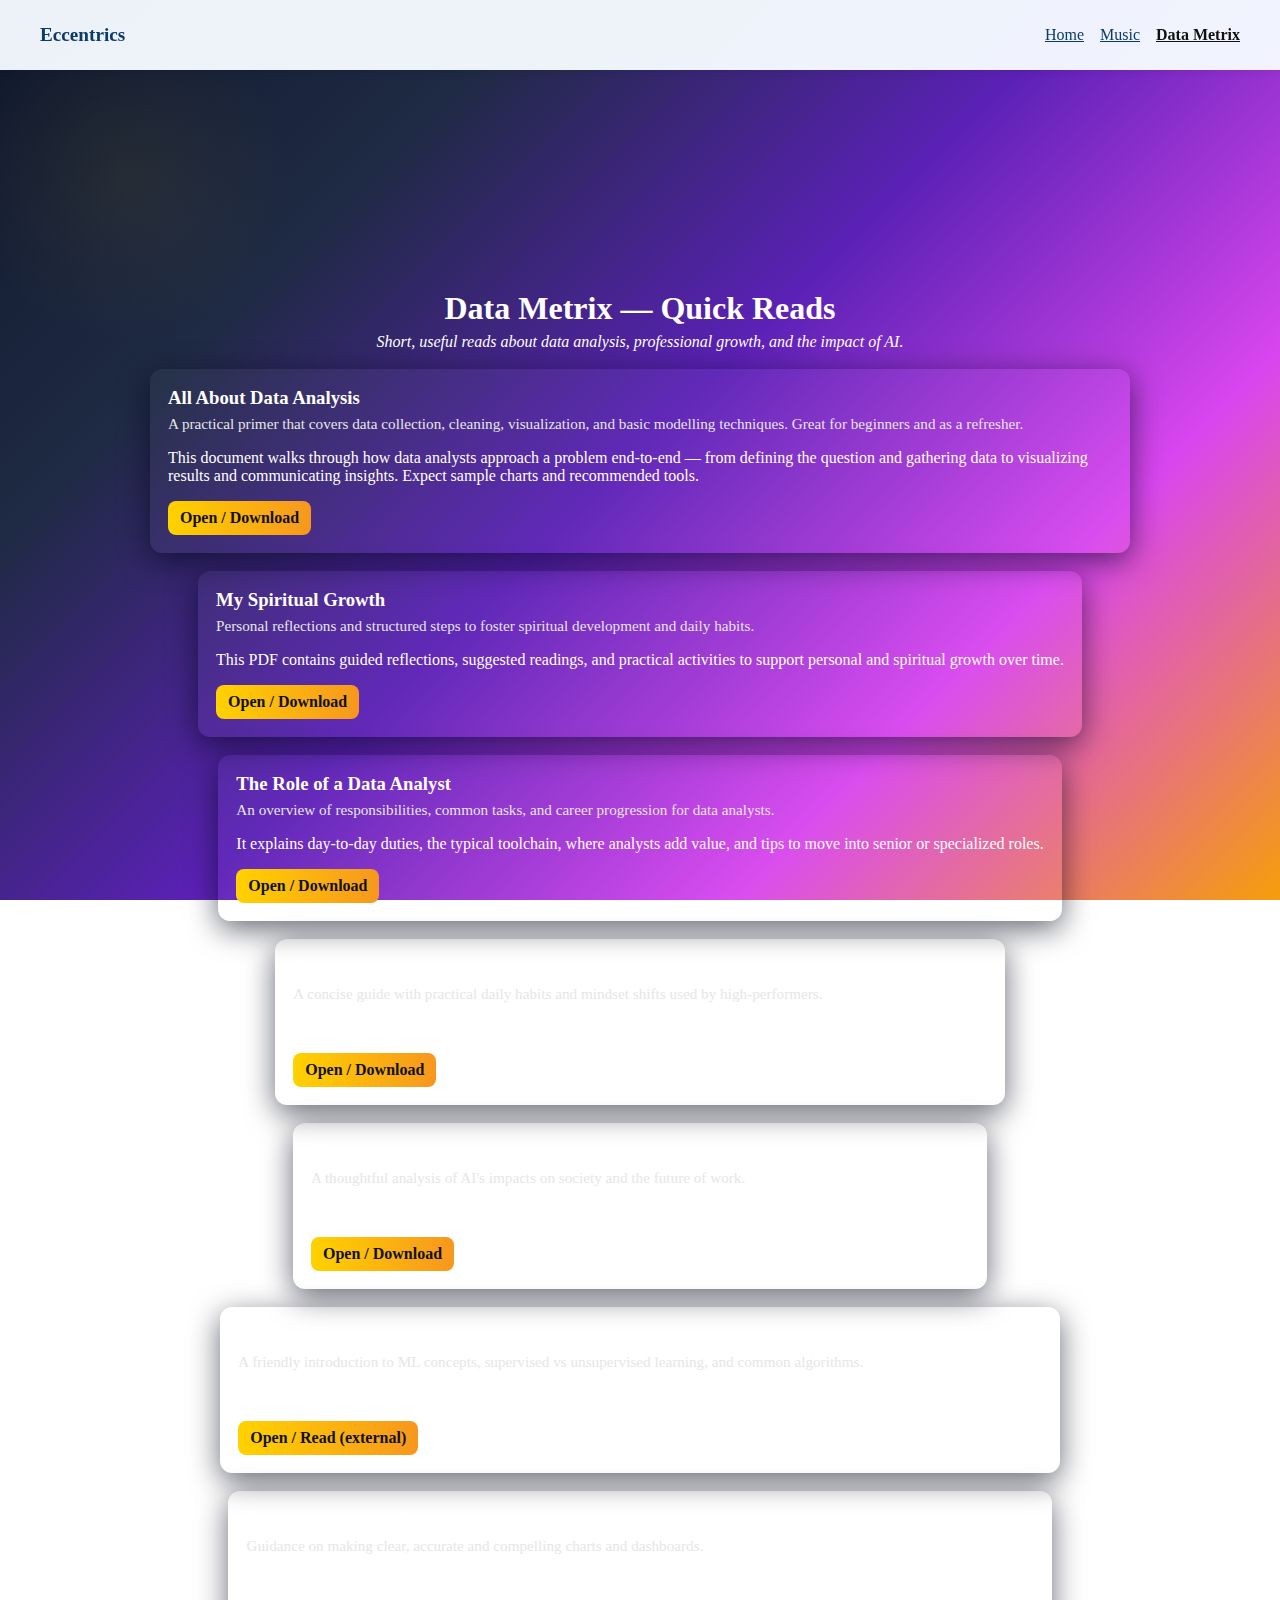
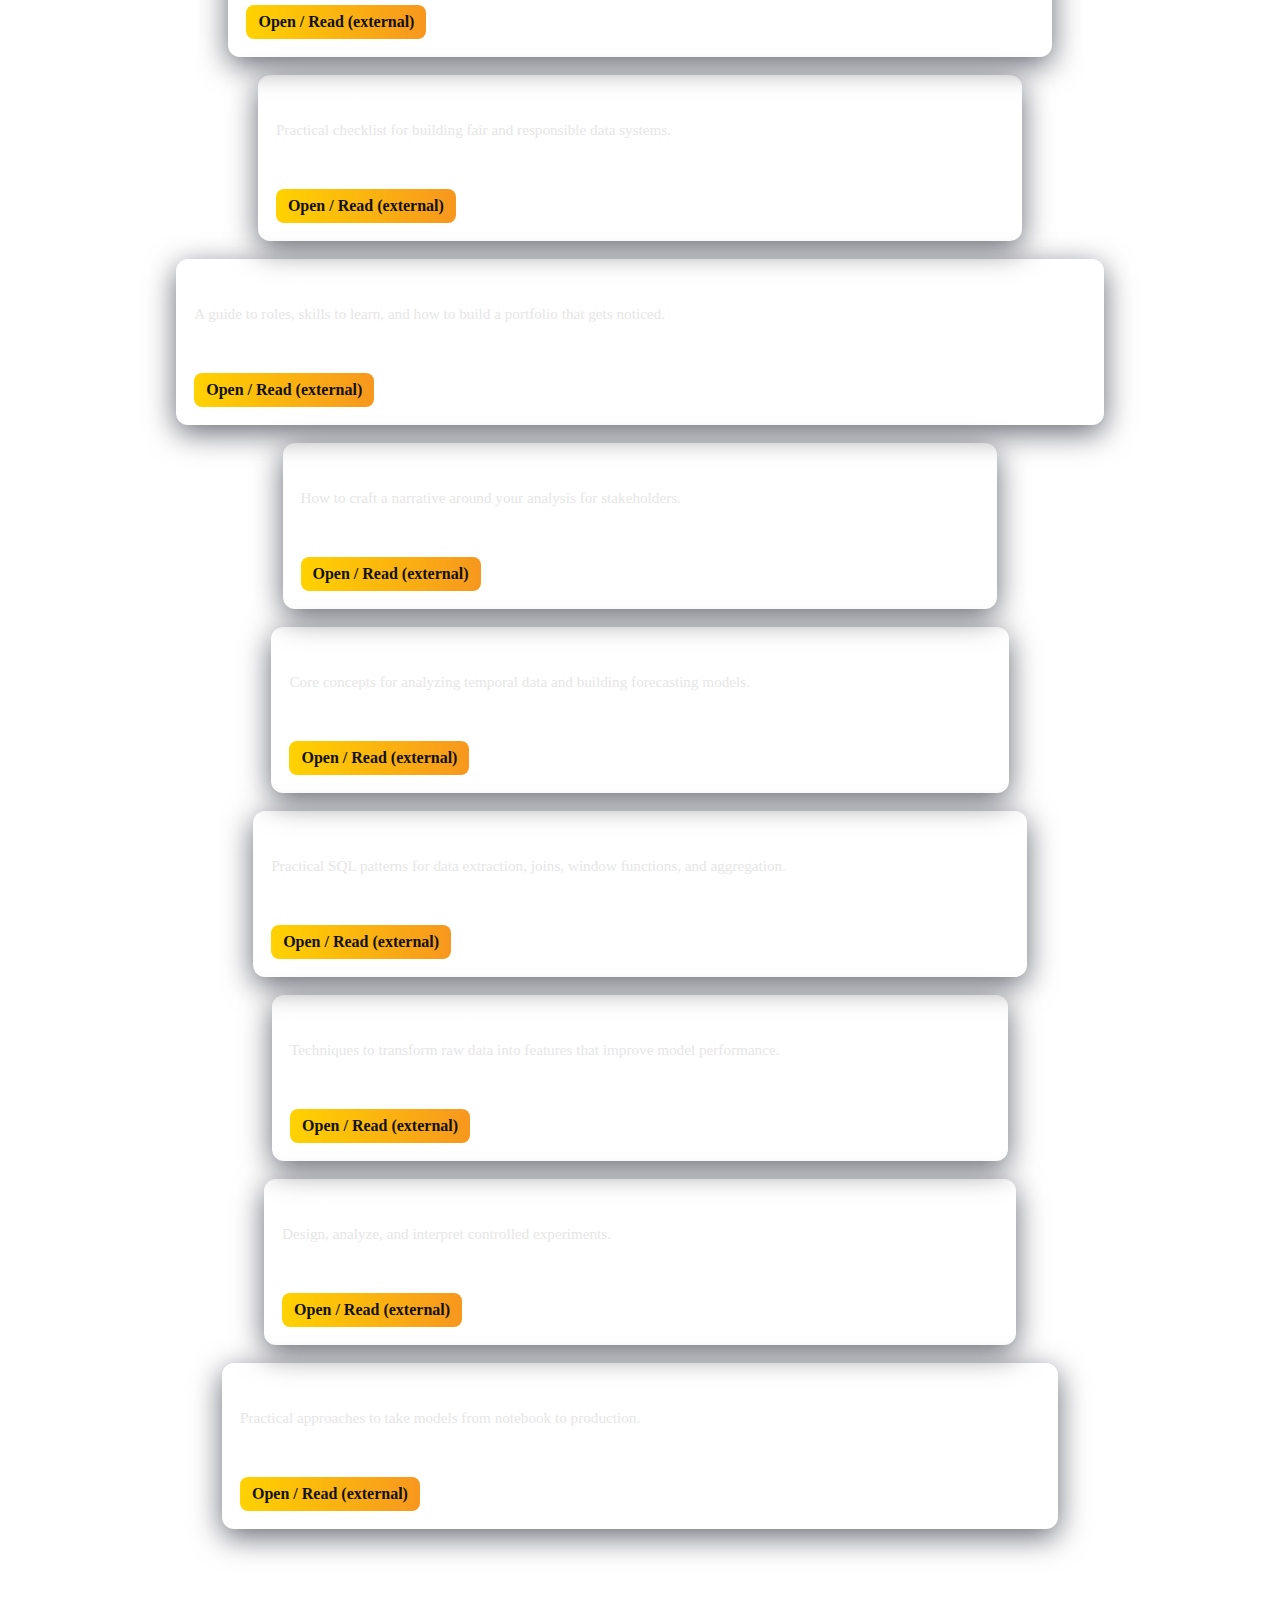
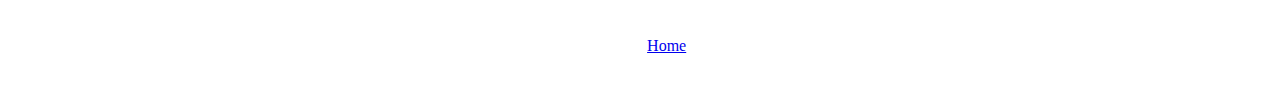
<file: Data_Metrix.html>
<!doctype html>
<html lang="en">

<head>
   <meta charset="utf-8">
   <meta name="viewport" content="width=device-width,initial-scale=1">
   <title>Data Metrix — Quick Reads</title>
   <link rel="stylesheet" href="Styles.css">
   <style>
      .doc-list {
         max-width: 980px;
         margin: 120px auto 60px;
         color: #fff;
      }

      .doc-card {
         background: rgba(255, 255, 255, 0.04);
         padding: 18px;
         border-radius: 12px;
         margin-bottom: 18px;
         box-shadow: 0 8px 30px rgba(2, 6, 23, 0.6);
      }

      .doc-card h3 {
         margin: 0 0 6px;
      }

      .doc-meta {
         color: #e6e6e6;
         font-size: .95rem;
         margin-bottom: 10px;
      }

      .doc-actions a {
         display: inline-block;
         margin-right: 10px;
         padding: 8px 12px;
         border-radius: 8px;
         background: linear-gradient(90deg, #ffd200, #f7971e);
         color: #111;
         font-weight: 700;
         text-decoration: none;
      }

      .intro {
         text-align: center;
         margin-bottom: 18px;
      }
   </style>
</head>

<body class="Body">
   <header>
      <div
         style="max-width:1200px;margin:12px auto;padding:12px;display:flex;justify-content:space-between;align-items:center;">
         <a href="index.html"
            style="text-decoration:none;color:#0b3b69;font-weight:800;font-size:1.2rem;">Eccentrics</a>
         <nav>
            <a href="index.html" style="margin-right:12px;color:#0b3b69;">Home</a>
            <a href="Music.html" style="margin-right:12px;color:#0b3b69;">Music</a>
            <a href="Data_Metrix.html" style="font-weight:700;color:#111;">Data Metrix</a>
         </nav>
      </div>
   </header>

   <main>
      <section class="doc-list">
         <div class="intro">
            <h1 style="margin:0 0 6px;">Data Metrix — Quick Reads</h1>
            <p class="tagline" style="color: white;">Short, useful reads about data analysis, professional growth, and
               the impact of AI.</p>
         </div>

         <div class="doc-card">
            <h3>All About Data Analysis</h3>
            <div class="doc-meta">A practical primer that covers data collection, cleaning, visualization, and basic
               modelling techniques. Great for beginners and as a refresher.</div>
            <p>This document walks through how data analysts approach a problem end-to-end — from defining the question
               and gathering data to visualizing results and communicating insights. Expect sample charts and
               recommended tools.</p>
            <div class="doc-actions">
               <a href="Data_Metrix.com/all about data analysis_original.pdf" target="_blank">Open / Download</a>
            </div>
         </div>

         <div class="doc-card">
            <h3>My Spiritual Growth</h3>
            <div class="doc-meta">Personal reflections and structured steps to foster spiritual development and daily
               habits.</div>
            <p>This PDF contains guided reflections, suggested readings, and practical activities to support personal
               and spiritual growth over time.</p>
            <div class="doc-actions">
               <a href="Data_Metrix.com/My Spiritual Growth .pdf" target="_blank">Open / Download</a>
            </div>
         </div>

         <div class="doc-card">
            <h3>The Role of a Data Analyst</h3>
            <div class="doc-meta">An overview of responsibilities, common tasks, and career progression for data
               analysts.</div>
            <p>It explains day-to-day duties, the typical toolchain, where analysts add value, and tips to move into
               senior or specialized roles.</p>
            <div class="doc-actions">
               <a href="Data_Metrix.com/The Role of a Data Analyst.pdf" target="_blank">Open / Download</a>
            </div>
         </div>

         <div class="doc-card">
            <h3>The Secret Habit of Successful People</h3>
            <div class="doc-meta">A concise guide with practical daily habits and mindset shifts used by
               high-performers.</div>
            <p>Short essays and recommended routines that focus on productivity, discipline, and continuous improvement.
            </p>
            <div class="doc-actions">
               <a href="Data_Metrix.com/The Secret habit of successful people .pdf" target="_blank">Open / Download</a>
            </div>
         </div>

         <div class="doc-card">
            <h3>The World vs Artificial Intelligence</h3>
            <div class="doc-meta">A thoughtful analysis of AI's impacts on society and the future of work.</div>
            <p>Discusses ethical considerations, job transformations, and how organizations can adopt AI responsibly.
            </p>
            <div class="doc-actions">
               <a href="Data_Metrix.com/The_World_vs_Artificial_Intelligence.pdf" target="_blank">Open / Download</a>
            </div>
         </div>

         <!-- Additional articles -->
         <div class="doc-card">
            <h3>Intro to Machine Learning</h3>
            <div class="doc-meta">A friendly introduction to ML concepts, supervised vs unsupervised learning, and
               common algorithms.</div>
            <p>Perfect for readers new to ML — covers terminology, simple examples, and recommended next steps to try
               your first models.</p>
            <div class="doc-actions">
               <a href="https://raw.githubusercontent.com/" target="_blank">Open / Read (external)</a>
            </div>
         </div>

         <div class="doc-card">
            <h3>Data Visualization Best Practices</h3>
            <div class="doc-meta">Guidance on making clear, accurate and compelling charts and dashboards.</div>
            <p>Topics include chart selection, color use, annotation, and avoiding misleading visuals. Useful for
               reports and presentations.</p>
            <div class="doc-actions">
               <a href="https://www.data-to-viz.com/" target="_blank">Open / Read (external)</a>
            </div>
         </div>

         <div class="doc-card">
            <h3>Ethics in Data & AI</h3>
            <div class="doc-meta">Practical checklist for building fair and responsible data systems.</div>
            <p>Covers bias detection, data minimization, informed consent, and governance. Great for teams starting AI
               projects.</p>
            <div class="doc-actions">
               <a href="https://www.oxfordinsights.com/" target="_blank">Open / Read (external)</a>
            </div>
         </div>

         <div class="doc-card">
            <h3>Data Career Paths & Skills</h3>
            <div class="doc-meta">A guide to roles, skills to learn, and how to build a portfolio that gets noticed.
            </div>
            <p>Explains differences between data analyst, data engineer, ML engineer and data scientist roles and
               suggests practical projects for each path.</p>
            <div class="doc-actions">
               <a href="https://www.kaggle.com/learn/overview" target="_blank">Open / Read (external)</a>
            </div>
         </div>

         <div class="doc-card">
            <h3>Data Storytelling & Communication</h3>
            <div class="doc-meta">How to craft a narrative around your analysis for stakeholders.</div>
            <p>Advice on structuring presentations, choosing the right visuals, and telling a concise story backed by
               data.</p>
            <div class="doc-actions">
               <a href="https://www.storytellingwithdata.com/" target="_blank">Open / Read (external)</a>
            </div>
         </div>

         <!-- Five more articles to reach 15 total -->
         <div class="doc-card">
            <h3>Time Series Analysis Essentials</h3>
            <div class="doc-meta">Core concepts for analyzing temporal data and building forecasting models.</div>
            <p>Covers decomposition, stationarity, ARIMA basics, and evaluation metrics — useful for business
               forecasting.</p>
            <div class="doc-actions">
               <a href="https://otexts.com/fpp3/" target="_blank">Open / Read (external)</a>
            </div>
         </div>

         <div class="doc-card">
            <h3>SQL for Data Analysts</h3>
            <div class="doc-meta">Practical SQL patterns for data extraction, joins, window functions, and aggregation.
            </div>
            <p>Examples and best practices for writing efficient queries, cleaning data in SQL, and preparing datasets
               for analysis.</p>
            <div class="doc-actions">
               <a href="https://mode.com/sql-tutorial/" target="_blank">Open / Read (external)</a>
            </div>
         </div>

         <div class="doc-card">
            <h3>Feature Engineering Techniques</h3>
            <div class="doc-meta">Techniques to transform raw data into features that improve model performance.</div>
            <p>Includes scaling, encoding, interaction features, handling missing values, and simple automated feature
               tools.</p>
            <div class="doc-actions">
               <a href="https://www.kaggle.com/learn/feature-engineering" target="_blank">Open / Read (external)</a>
            </div>
         </div>

         <div class="doc-card">
            <h3>A/B Testing Fundamentals</h3>
            <div class="doc-meta">Design, analyze, and interpret controlled experiments.</div>
            <p>Guidance on hypothesis design, sample size, significance testing, and avoiding common pitfalls in
               experiments.</p>
            <div class="doc-actions">
               <a href="https://www.coursera.org/learn/designing-experiments" target="_blank">Open / Read (external)</a>
            </div>
         </div>

         <div class="doc-card">
            <h3>Deploying Machine Learning Models</h3>
            <div class="doc-meta">Practical approaches to take models from notebook to production.</div>
            <p>Discusses model packaging, monitoring, CI/CD for ML, and lightweight deployment options like REST APIs
               and serverless.</p>
            <div class="doc-actions">
               <a href="https://mlflow.org/" target="_blank">Open / Read (external)</a>
            </div>
         </div>

      </section>
   </main>

   <footer style="padding:30px;text-align:center;color:#fff;">
      <div style="max-width:1200px;margin:0 auto;">Back to <a href="index.html">Home</a></div>
   </footer>
</body>

</html>
</file>
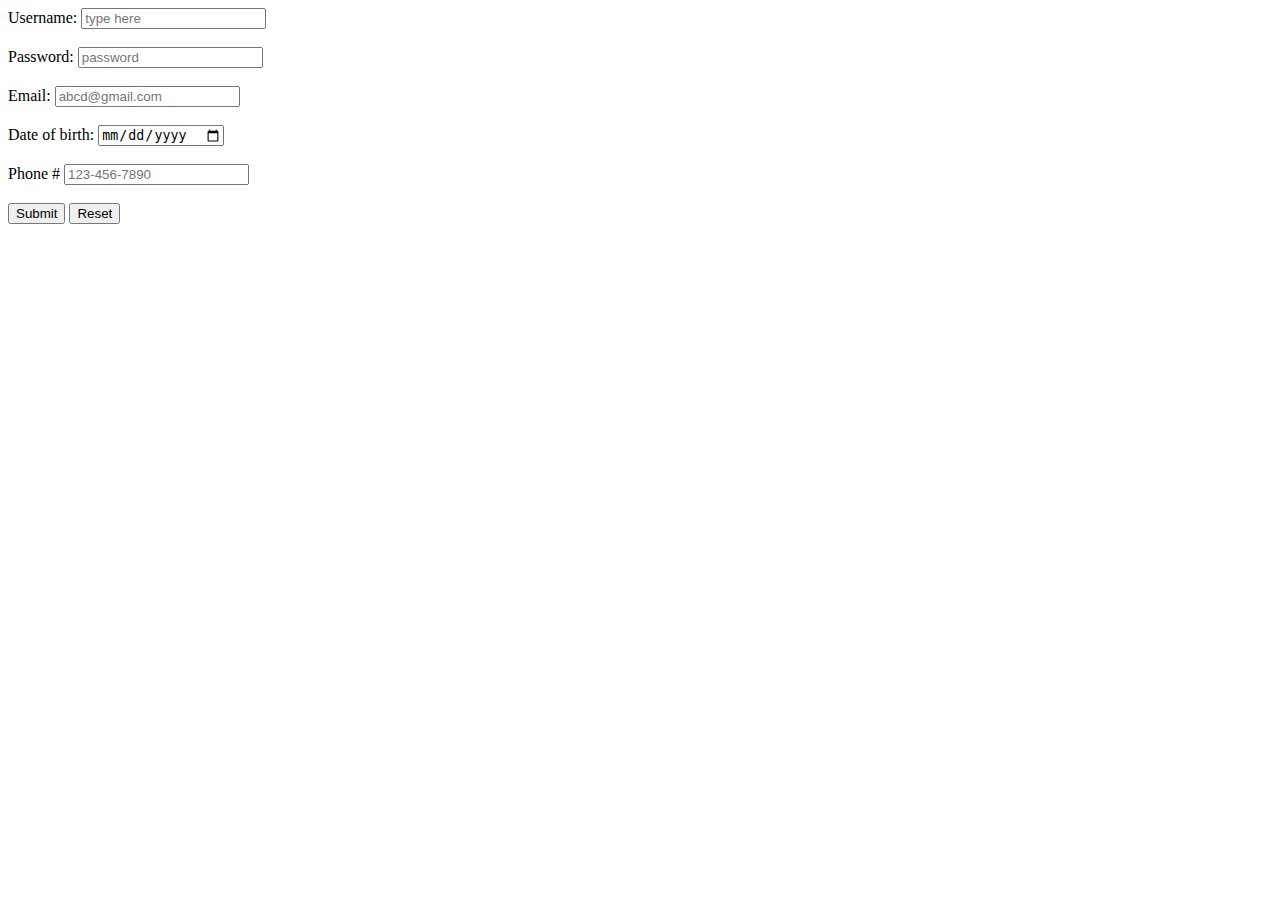
<file: DONOT TOUCH.HTML>
<!DOCTYPE html>
<html lang="en">
<head>
     <meta charset="UTF-8">
     <meta name="viewport" content="width=device-width, initial-scale=1.0">
     <title>Document</title>
</head>


<body>
     
     <main>
          <form action="index.php " method="POST" enctype="multipart/form-data">
     <label for="Username">Username:</label>
     <input type="text" id="Username" placeholder="type here" title="sign in"><br><br>

     <label for="password"> Password:</label>
     <input type="password" id="password" placeholder="password" title="password"><br><br>

     <label for="Email">Email:</label>
     <input type="text" id="Username" placeholder="abcd@gmail.com" title="Email"><br><br>


     <label for="bday">Date of birth:</label>
     <input type="date" id="bday" placeholder="" title="date of birth"><br><br>

     <label for="Phone">Phone #</label>
     <input type="tel" id="Phone" placeholder="123-456-7890" pattern="[0-9] {3}-[0-9]-{3}-[0-9]-{4}"
          title="Phone number"><br><br>

     <input type="submit" title="submit">
     <input type="reset" title="reset"><br><br>


          </form>
</main>
</body>
</html>
</file>
<file: Styles.css>
/* Animated gradient background for the website */
body,
.Body {
   min-height: 100vh;
   background: linear-gradient(-45deg, #1e3c72, #2a5298, #f7971e, #ffd200, #f7971e, #2a5298, #1e3c72);
   background-size: 400% 400%;
   animation: gradientBG 18s ease-in-out infinite;
}

@keyframes gradientBG {
   0% {
      background-position: 0% 50%;
   }

   50% {
      background-position: 100% 50%;
   }

   100% {
      background-position: 0% 50%;
   }
}

.Heading-Title {
   text-shadow: 1px 1px;
}

.Heading-Topic {
   position: relative;
   top: 5px;
}

.Shaping {
   position: relative;
   left: 945px;
}

.Body {
   /* Replace photographic backgrounds with a vibrant music-friendly gradient */
   background: radial-gradient(circle at 10% 20%, rgba(255, 215, 0, 0.06), transparent 12%),
      radial-gradient(circle at 90% 80%, rgba(255, 105, 180, 0.04), transparent 14%),
      linear-gradient(135deg, #0f172a 0%, #1f2a44 25%, #5b21b6 50%, #d946ef 75%, #f59e0b 100%);
   background-size: auto, auto, cover;
   background-attachment: fixed;
   width: 100vw;
   min-height: 100vh;
   margin: 0;
   padding: 0;
   box-sizing: border-box;
   display: flex;
   flex-direction: column;
   align-items: center;
   justify-content: flex-start;
   /* subtle slow gradient shift for life */
   background-position: 0% 50%;
   animation: gradientBG 28s ease-in-out infinite;
}

.Pictures {
   width: 450px;
   border-radius: 15px;
}

html,
body {
   max-width: 100vw;
   overflow-x: hidden;
   box-sizing: border-box;
}

main {
   width: 100%;
   max-width: 1300px;
   margin: 0 auto;
   padding-top: 170px;
   /* for fixed header */
   box-sizing: border-box;
   display: flex;
   flex-direction: column;
   align-items: center;
}

section {
   width: 100%;
   max-width: 1200px;
   margin: 0 auto 40px auto;
   box-sizing: border-box;
   display: flex;
   flex-direction: column;
   align-items: center;
}

div[style*="display: flex"] {
   flex-wrap: wrap;
   justify-content: center;
   gap: 40px;
   width: 100%;
   box-sizing: border-box;
   display: flex;
   width: 100%;
   max-width: 1200px;
   margin: 0 auto;
}

@media (min-width: 900px) {
   div[style*="display: flex"] {
      justify-content: flex-start;
   }

   div[style*="display: flex"]>div {
      flex: 0 1 calc(33.333% - 40px);
      max-width: calc(33.333% - 40px);
      margin-bottom: 40px;
   }
}

@media (max-width: 899px) {
   div[style*="display: flex"]>div {
      flex: 0 1 100%;
      max-width: 100%;
   }
}

header {
   position: fixed;
   top: 0;
   left: 0;
   width: 100vw;
   z-index: 1000;
   background: rgba(245, 250, 255, 0.97);
   /* Slightly transparent for effect */
   box-shadow: 0 2px 8px rgba(0, 0, 0, 0.07);
}

footer {
   width: 100vw;
   box-sizing: border-box;
   text-align: center;
}

/* Add padding-top to body or main to prevent content hiding behind header */
main {
   padding-top: 170px;
   /* Adjust this value to match your header height */
}

/* Center images inside product cards and organize layout */
div[style*="background: rgba"] {
   display: flex;
   flex-direction: column;
   align-items: center;
   justify-content: flex-start;
   text-align: center;
   align-items: flex-start;
   /* Keep cards aligned left inside flex row */
}

div[style*="background: rgba"] img {
   display: block;
   margin-left: 10px;
   /* Slightly shift images to the left */
   margin-right: auto;
   margin-bottom: 15px;
   max-width: 90%;
   height: auto;
   border-radius: 10px;
   box-shadow: 0 2px 8px rgba(0, 0, 0, 0.07);
}

div[style*="background: rgba"] h3,
div[style*="background: rgba"] p,
div[style*="background: rgba"] small,
div[style*="background: rgba"] a {
   text-align: center;
}

.NextPageBtnContainer {
   text-align: center;
   margin: 40px 0;
}

@media (min-width: 900px) {
   div[style*="display: flex"] {
      justify-content: center;
      gap: 40px;
   }

   div[style*="display: flex"]>div {
      flex: 0 1 calc(33.333% - 40px);
      max-width: calc(33.333% - 40px);
      margin-bottom: 40px;
   }
}

@media (max-width: 899px) {
   div[style*="display: flex"]>div {
      flex: 0 1 100%;
      max-width: 100%;
   }
}

/* Social media icons in footer */
div[style*="text-align:center"] {
   margin: 30px 0;
}

div[style*="text-align:center"] a {
   margin: 0 8px;
}

div[style*="text-align:center"] img {
   width: 32px;
   height: 32px;
   vertical-align: middle;
   filter: invert(27%) sepia(98%) saturate(749%) hue-rotate(186deg) brightness(95%) contrast(90%);
}

div[style*="text-align:center"] a:nth-child(2) img {
   filter: invert(34%) sepia(99%) saturate(749%) hue-rotate(180deg) brightness(90%) contrast(90%);
}

div[style*="text-align:center"] a:nth-child(3) img {
   filter: invert(51%) sepia(99%) saturate(749%) hue-rotate(176deg) brightness(90%) contrast(90%);
}

div[style*="text-align:center"] a:nth-child(4) img {
   filter: invert(19%) sepia(99%) saturate(749%) hue-rotate(340deg) brightness(90%) contrast(90%);
}

div[style*="text-align:center"] a:nth-child(5) img {
   filter: invert(19%) sepia(99%) saturate(749%) hue-rotate(340deg) brightness(90%) contrast(90%);
}

div[style*="text-align:center"] a:nth-child(6) img {
   filter: invert(41%) sepia(99%) saturate(749%) hue-rotate(320deg) brightness(90%) contrast(90%);
}

div[style*="text-align:center"] a:nth-child(7) img {
   filter: invert(0%) sepia(99%) saturate(749%) hue-rotate(180deg) brightness(90%) contrast(90%);
}

/* Descriptions.html specific styles */
.desc-container {
   width: 100%;
   max-width: 980px;
   margin: 110px auto 80px;
   /* leave space for fixed header */
   padding: 20px;
   box-sizing: border-box;
}

.desc-card {
   background: rgba(255, 255, 255, 0.95);
   border-radius: 12px;
   padding: 28px;
   box-shadow: 0 10px 30px rgba(0, 0, 0, 0.12);
   color: #1f2937;
}

.desc-hero {
   text-align: center;
   margin-bottom: 18px;
}

.desc-hero h1 {
   font-size: 2rem;
   margin: 6px 0;
   color: #0b3b69;
}

.tagline {
   color: #334155;
   font-style: italic;
   margin: 0;
}

.desc-card h2 {
   color: #123556;
   margin-top: 18px;
   margin-bottom: 8px;
}

.desc-card p {
   line-height: 1.6;
   margin: 0 0 12px 0;
}

.desc-features ul {
   padding-left: 20px;
   margin: 0 0 12px 0;
}

.desc-features li {
   margin-bottom: 8px;
}

.desc-contact {
   border-top: 1px solid rgba(0, 0, 0, 0.06);
   margin-top: 20px;
   padding-top: 14px;
   text-align: center;
   color: #0b2f4a;
}

@media (max-width: 680px) {
   .desc-card {
      padding: 18px;
   }

   .desc-hero h1 {
      font-size: 1.5rem;
   }

   .desc-container {
      margin: 90px 12px 40px;
   }
}

/* Music page specific enhancements */
.chip {
   box-shadow: 0 6px 18px rgba(2, 6, 23, 0.6);
}

.grid {
   margin: 12px 0 40px;
}

.card audio {
   border-radius: 8px;
   overflow: hidden;
}

.card .cover[style*="url('"] {
   background-color: #222;
}

/* Accessibility focus states */
.chip:focus,
.fav:focus,
a:focus {
   outline: 3px solid rgba(255, 217, 102, 0.18);
   outline-offset: 3px;
}

@media (max-width: 480px) {
   .music-hero {
      padding: 18px;
   }

   .controls {
      gap: 8px;
   }
}
</file>
